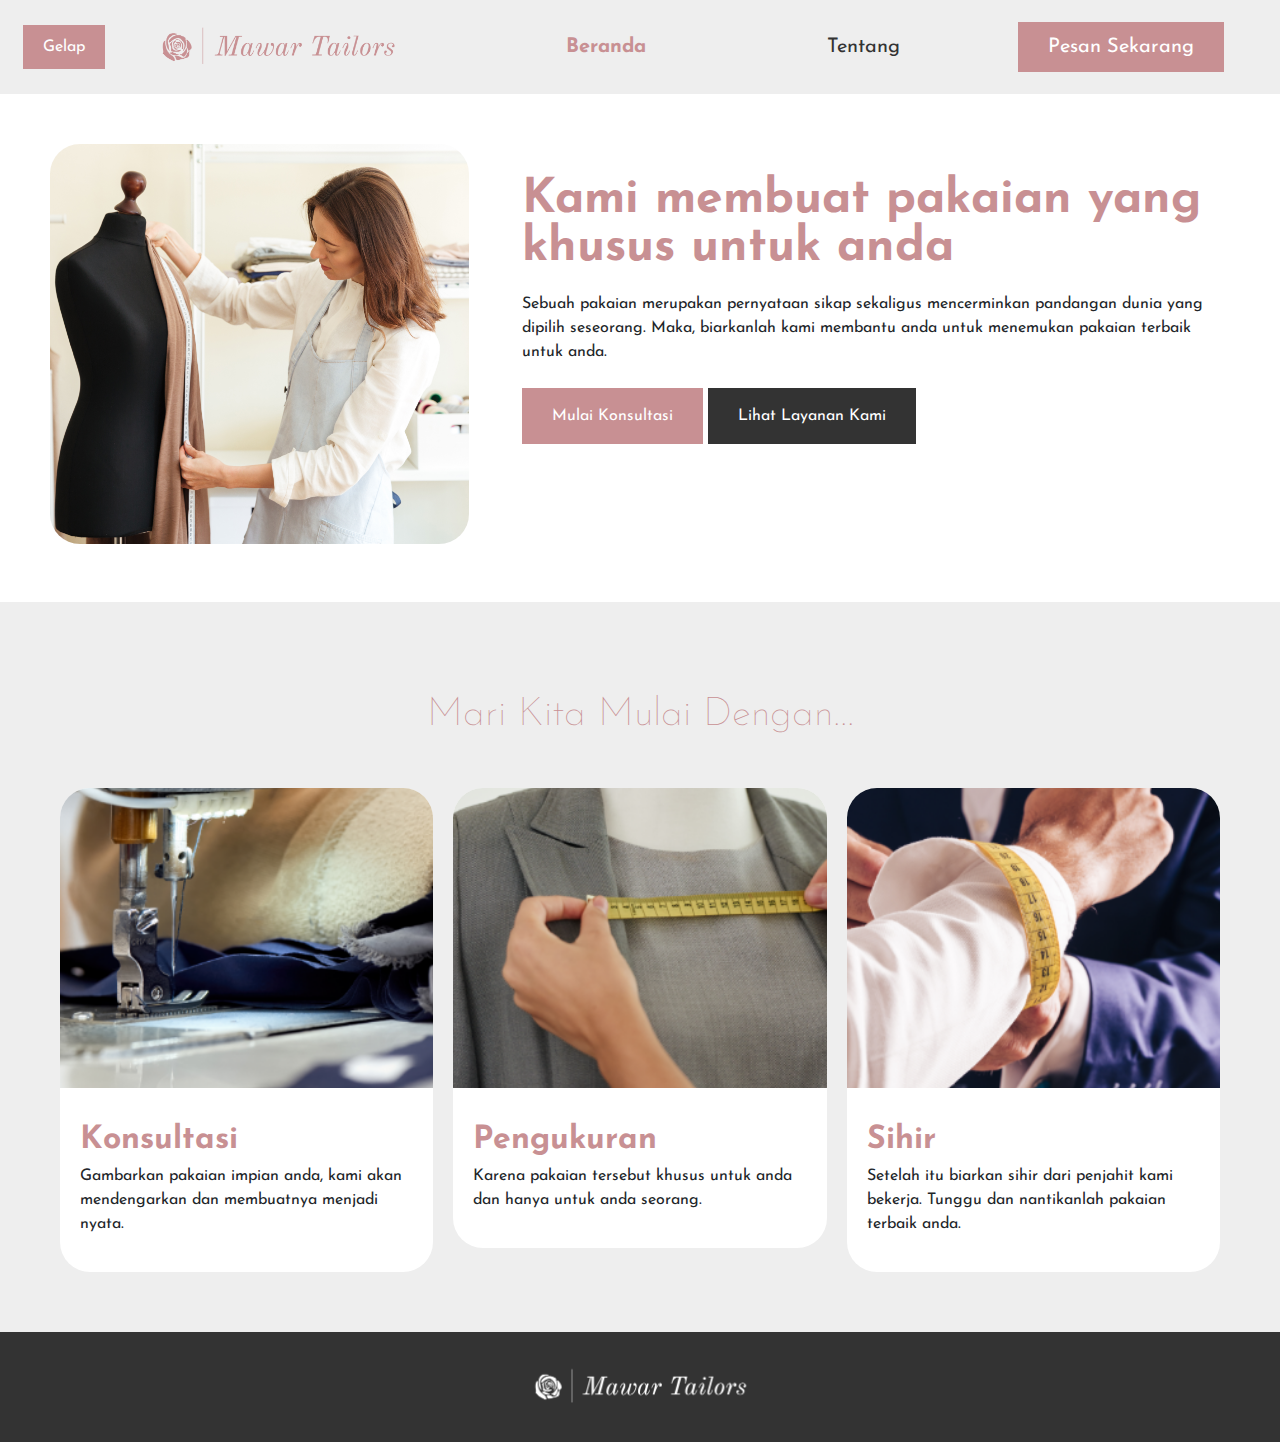
<file: posttest-4/index.html>
<!DOCTYPE html>
<html lang="en" data-theme="light">
<head>
  <meta charset="UTF-8">
  <meta http-equiv="X-UA-Compatible" content="IE=edge">
  <meta name="viewport" content="width=device-width, initial-scale=1.0">
  <title>Alfi Nor Ihsan - Posttest 3</title>

  <link rel="preconnect" href="https://fonts.googleapis.com">
  <link rel="preconnect" href="https://fonts.gstatic.com" crossorigin>
  <link href="https://fonts.googleapis.com/css2?family=Josefin+Sans:ital,wght@0,300;0,400;0,500;0,700;1,300;1,400;1,500;1,700&display=swap" rel="stylesheet">

  <link rel="stylesheet" href="./style.css">
</head>
<body>
  <header class="row">
    <div class="col col-4 d-flex align-items-center justify-content-center">
      <div id="mode-gelap" class="tombol" style="margin-right: 10px; padding: 10px 20px; cursor: pointer;">
        Gelap
      </div>
      <img src="./img/logo.png" id="logo">
    </div>
    <nav class="col col-8">
      <ul class="row">
        <li class="col col-4 d-flex align-items-center justify-content-center">
          <a class="active" href="./index.html">Beranda</a>
        </li>
        <li class="col col-4 d-flex align-items-center justify-content-center">
          <a href="./tentang.html">Tentang</a>
        </li>
        <li class="col col-4 d-flex align-items-center justify-content-center">
          <a id="pesan-sekarang" class="tombol">Pesan Sekarang</a>
        </li>
      </ul>
    </nav>
  </header>

  <main>
    <div id="bagian-atas">
      <div class="row">
        <div class="col col-4">
          <img src="./img/gambar_1.png" alt="" class="gambar">
        </div>
        <div class="col col-8">
          <h1 style="margin-left: 10%;">Kami membuat pakaian yang khusus untuk anda</h1>
          <p style="margin-left: 10%;">Sebuah pakaian merupakan pernyataan sikap sekaligus mencerminkan pandangan dunia yang dipilih seseorang. Maka, biarkanlah kami membantu anda untuk menemukan pakaian terbaik untuk anda.</p>
          <div class="tempat-tombol flex">
            <a style="margin-left: 10%;"href="" class="tombol">Mulai Konsultasi</a>
            <a href="" class="tombol-kedua">Lihat Layanan Kami</a>
          </div>
        </div>
      </div>
    </div>

    <div id="bagian-tengah">
      <h2>Mari Kita Mulai Dengan...</h2>
      <div class="row">
        <div class="col col-4">
          <div class="pembungkus-langkah">
            <div class="langkah-langkah">
              <img src="./img/gambar_2.png" alt="">
              <div class="penjelas-langkah">
                <h2>Konsultasi</h2>
                <p>Gambarkan pakaian impian anda, kami akan mendengarkan dan membuatnya menjadi nyata.</p>
              </div>
              
            </div>
          </div>
        </div>
        <div class="col col-4">
          <div class="pembungkus-langkah">
            <div class="langkah-langkah">
              <img src="./img/gambar_3.png" alt="">
              <div class="penjelas-langkah">
                <h2>Pengukuran</h2>
                <p>Karena pakaian tersebut khusus untuk anda dan hanya untuk anda seorang.</p>
              </div>
            </div>
          </div>
          
        </div>
        <div class="col col-4">
          <div class="pembungkus-langkah">
            <div class="langkah-langkah">
              <img src="./img/gambar_4.png" alt="">
              <div class="penjelas-langkah">
                <h2>Sihir</h2>
                <p>Setelah itu biarkan sihir dari penjahit kami bekerja. Tunggu dan nantikanlah pakaian terbaik anda.</p>
              </div>
            </div>
          </div>
        </div>
      </div>
    </div>
  </main>

  <footer>
    <div class="row">
      <div class="col d-flex align-items-center justify-content-center">
        <img src="./img/logo_dua.png" alt="" class="gambar">
      </div>
    </div>
  </footer>
  <script src="https://code.jquery.com/jquery-3.6.1.min.js" integrity="sha256-o88AwQnZB+VDvE9tvIXrMQaPlFFSUTR+nldQm1LuPXQ=" crossorigin="anonymous"></script>
  <script>
    $(document).ready(function() {
      const darkmodeToggle = document.getElementById('mode-gelap')
      darkmodeToggle.addEventListener('click', function() {
        const theme = $('html').attr('data-theme');
        if(theme == 'light') {
          // * CHANGE TO DARK
          $('html').css({'filter': 'invert(1)'})
          $('img').css({'filter': 'invert(100%)'})

          // DOM
          $('footer').css({'background': '#fff', 'color': '#000'})
          $('.tombol').css({'border-radius': '30px'})
          $('.tombol-kedua').css({'border-radius': '30px'})

          $('html').attr('data-theme', 'dark');
        } else {
          // * CHANGE TO LIGHT
          $('html').removeAttr('style');
          $('img').removeAttr('style');

          // DOM
          $('footer').removeAttr('style');
          $('.tombol').css({'border-radius': '0px'})
          $('.tombol-kedua').css({'border-radius': '0px'})

          darkmodeToggle.innerHTML = 'Gelap'
          $('html').attr('data-theme', 'light')
        }
      });

      $('#pesan-sekarang').click(function() {
        alert('Terima kasih!')
      })
    });
  </script>
</body>
</html>
</file>
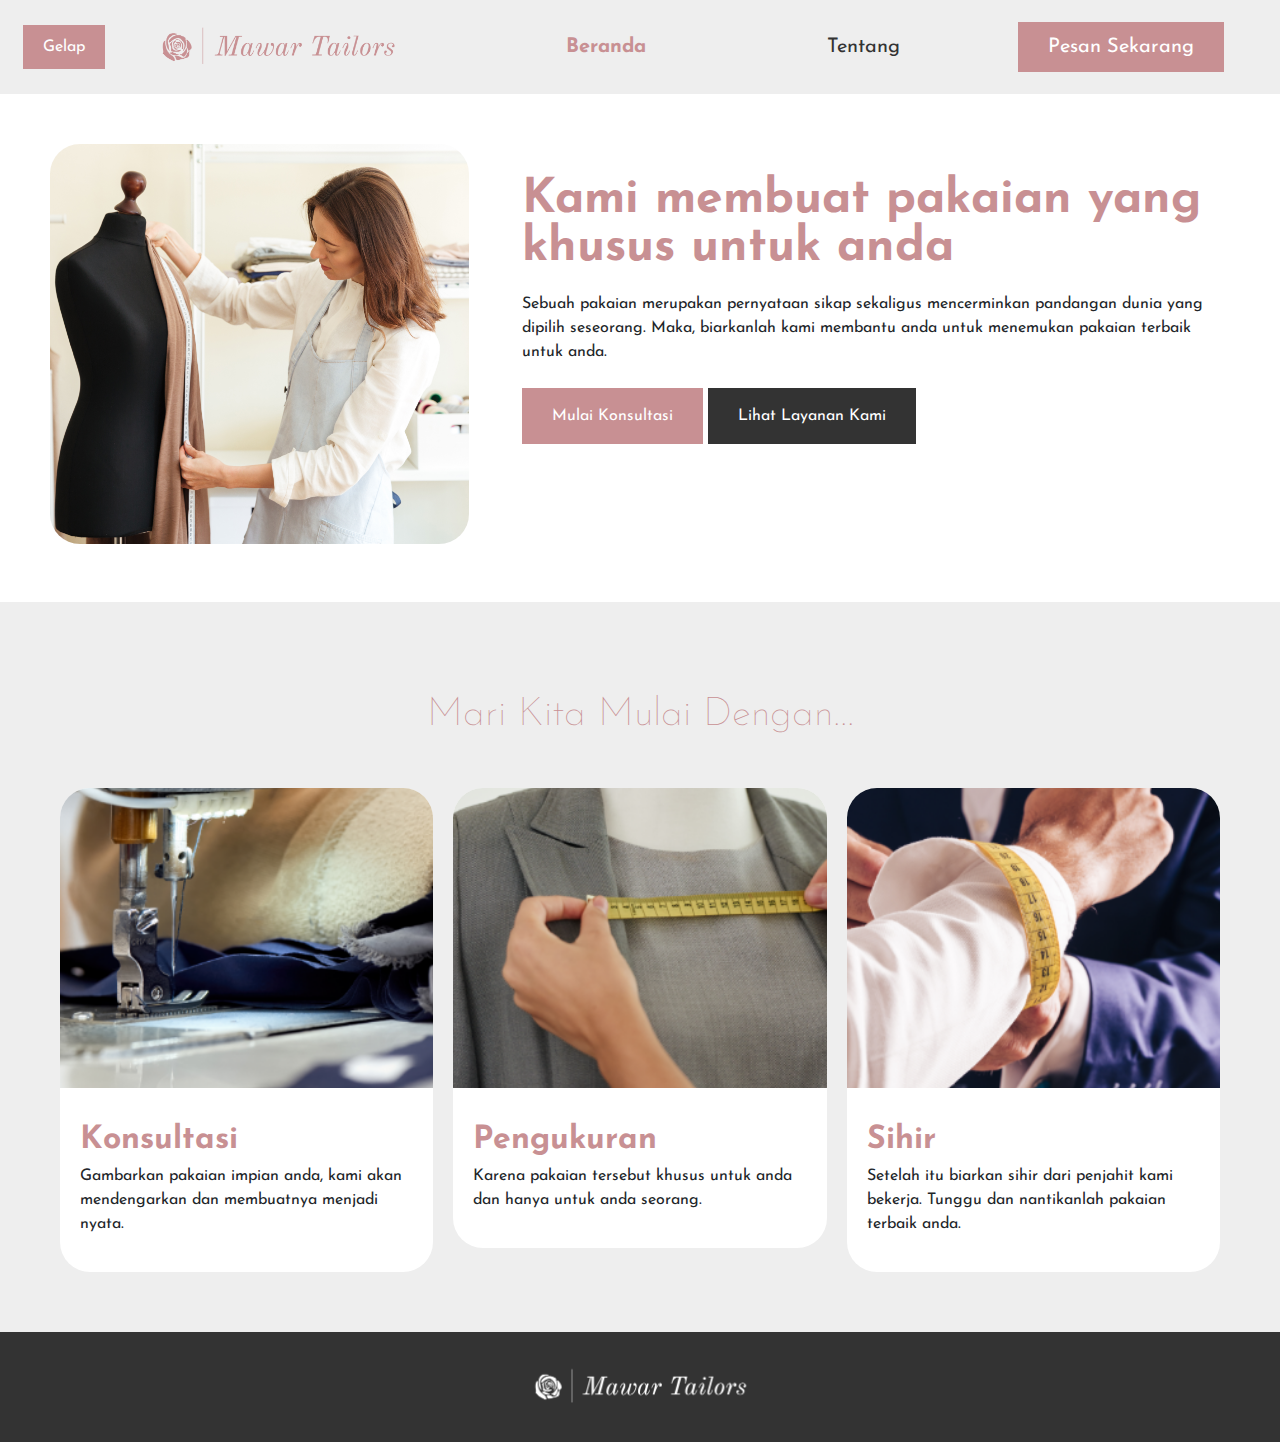
<file: posttest-5/index.html>
<!DOCTYPE html>
<html lang="en" data-theme="light">
<head>
  <meta charset="UTF-8">
  <meta http-equiv="X-UA-Compatible" content="IE=edge">
  <meta name="viewport" content="width=device-width, initial-scale=1.0">
  <title>Alfi Nor Ihsan - Posttest 5</title>

  <link rel="preconnect" href="https://fonts.googleapis.com">
  <link rel="preconnect" href="https://fonts.gstatic.com" crossorigin>
  <link href="https://fonts.googleapis.com/css2?family=Josefin+Sans:ital,wght@0,300;0,400;0,500;0,700;1,300;1,400;1,500;1,700&display=swap" rel="stylesheet">

  <link rel="stylesheet" href="./style.css">
</head>
<body>
  <header class="row">
    <div class="col col-4 d-flex align-items-center justify-content-center">
      <div id="mode-gelap" class="tombol" style="margin-right: 10px; padding: 10px 20px; cursor: pointer;">
        Gelap
      </div>
      <img src="./img/logo.png" id="logo">
    </div>
    <nav class="col col-8">
      <ul class="row">
        <li class="col col-4 d-flex align-items-center justify-content-center">
          <a class="active" href="./index.html">Beranda</a>
        </li>
        <li class="col col-4 d-flex align-items-center justify-content-center">
          <a href="./tentang.html">Tentang</a>
        </li>
        <li class="col col-4 d-flex align-items-center justify-content-center">
          <a id="pesan-sekarang" class="tombol">Pesan Sekarang</a>
        </li>
      </ul>
    </nav>
  </header>

  <main>
    <div id="bagian-atas">
      <div class="row">
        <div class="col col-4">
          <img src="./img/gambar_1.png" alt="" class="gambar">
        </div>
        <div class="col col-8">
          <h1 style="margin-left: 10%;">Kami membuat pakaian yang khusus untuk anda</h1>
          <p style="margin-left: 10%;">Sebuah pakaian merupakan pernyataan sikap sekaligus mencerminkan pandangan dunia yang dipilih seseorang. Maka, biarkanlah kami membantu anda untuk menemukan pakaian terbaik untuk anda.</p>
          <div class="tempat-tombol flex">
            <a style="margin-left: 10%;"href="" class="tombol">Mulai Konsultasi</a>
            <a href="" class="tombol-kedua">Lihat Layanan Kami</a>
          </div>
        </div>
      </div>
    </div>

    <div id="bagian-tengah">
      <h2>Mari Kita Mulai Dengan...</h2>
      <div class="row">
        <div class="col col-4">
          <div class="pembungkus-langkah">
            <div class="langkah-langkah">
              <img src="./img/gambar_2.png" alt="">
              <div class="penjelas-langkah">
                <h2>Konsultasi</h2>
                <p>Gambarkan pakaian impian anda, kami akan mendengarkan dan membuatnya menjadi nyata.</p>
              </div>
              
            </div>
          </div>
        </div>
        <div class="col col-4">
          <div class="pembungkus-langkah">
            <div class="langkah-langkah">
              <img src="./img/gambar_3.png" alt="">
              <div class="penjelas-langkah">
                <h2>Pengukuran</h2>
                <p>Karena pakaian tersebut khusus untuk anda dan hanya untuk anda seorang.</p>
              </div>
            </div>
          </div>
          
        </div>
        <div class="col col-4">
          <div class="pembungkus-langkah">
            <div class="langkah-langkah">
              <img src="./img/gambar_4.png" alt="">
              <div class="penjelas-langkah">
                <h2>Sihir</h2>
                <p>Setelah itu biarkan sihir dari penjahit kami bekerja. Tunggu dan nantikanlah pakaian terbaik anda.</p>
              </div>
            </div>
          </div>
        </div>
      </div>
    </div>
  </main>

  <footer>
    <div class="row">
      <div class="col d-flex align-items-center justify-content-center">
        <img src="./img/logo_dua.png" alt="" class="gambar">
      </div>
    </div>
  </footer>
  <script src="https://code.jquery.com/jquery-3.6.1.min.js" integrity="sha256-o88AwQnZB+VDvE9tvIXrMQaPlFFSUTR+nldQm1LuPXQ=" crossorigin="anonymous"></script>
  <script>
    $(document).ready(function() {
      const darkmodeToggle = document.getElementById('mode-gelap')
      darkmodeToggle.addEventListener('click', function() {
        const theme = $('html').attr('data-theme');
        if(theme == 'light') {
          // * CHANGE TO DARK
          $('html').css({'filter': 'invert(1)'})
          $('img').css({'filter': 'invert(100%)'})

          // DOM
          $('footer').css({'background': '#fff', 'color': '#000'})
          $('.tombol').css({'border-radius': '30px'})
          $('.tombol-kedua').css({'border-radius': '30px'})

          $('html').attr('data-theme', 'dark');
        } else {
          // * CHANGE TO LIGHT
          $('html').removeAttr('style');
          $('img').removeAttr('style');

          // DOM
          $('footer').removeAttr('style');
          $('.tombol').css({'border-radius': '0px'})
          $('.tombol-kedua').css({'border-radius': '0px'})

          darkmodeToggle.innerHTML = 'Gelap'
          $('html').attr('data-theme', 'light')
        }
      });

      $('#pesan-sekarang').click(function() {
        alert('Terima kasih!')
      })
    });
  </script>
</body>
</html>
</file>
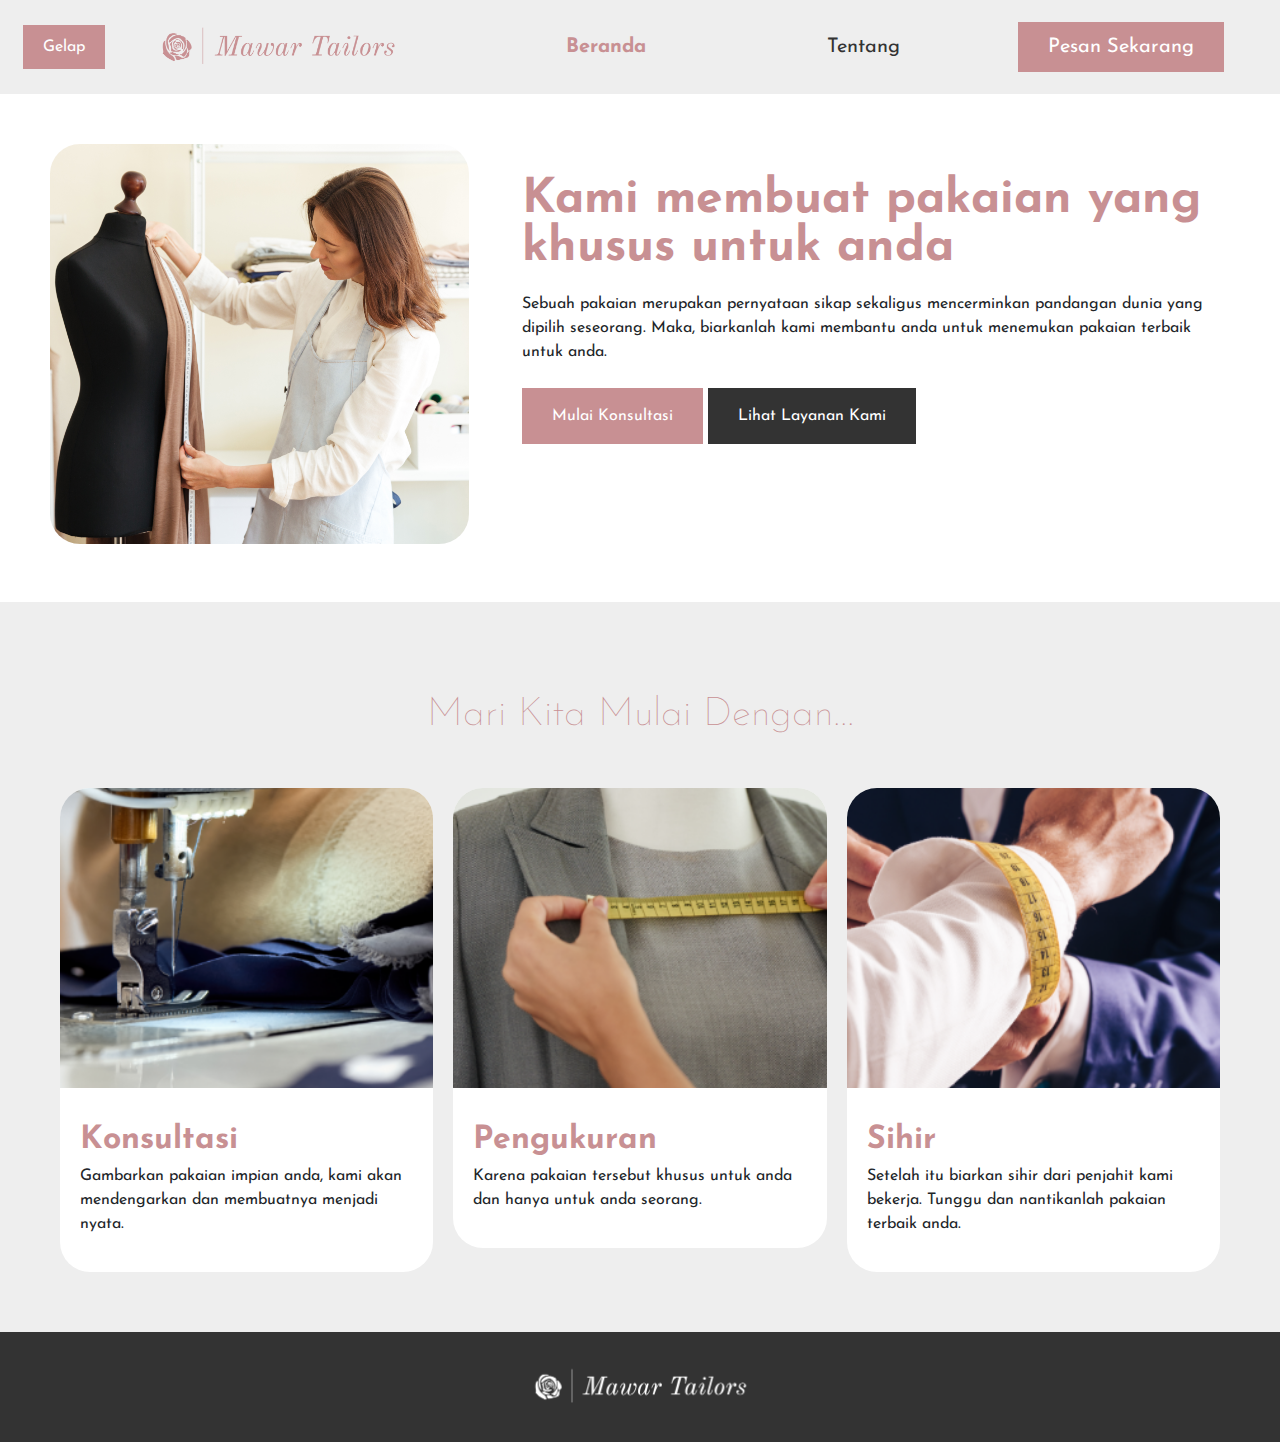
<file: posttest-7/index.html>
<!DOCTYPE html>
<html lang="en" data-theme="light">
<head>
  <meta charset="UTF-8">
  <meta http-equiv="X-UA-Compatible" content="IE=edge">
  <meta name="viewport" content="width=device-width, initial-scale=1.0">
  <title>Alfi Nor Ihsan - Posttest 7</title>

  <link rel="preconnect" href="https://fonts.googleapis.com">
  <link rel="preconnect" href="https://fonts.gstatic.com" crossorigin>
  <link href="https://fonts.googleapis.com/css2?family=Josefin+Sans:ital,wght@0,300;0,400;0,500;0,700;1,300;1,400;1,500;1,700&display=swap" rel="stylesheet">

  <link rel="stylesheet" href="./style.css">
</head>
<body>
  <header class="row">
    <div class="col col-4 d-flex align-items-center justify-content-center">
      <div id="mode-gelap" class="tombol" style="margin-right: 10px; padding: 10px 20px; cursor: pointer;">
        Gelap
      </div>
      <img src="./img/logo.png" id="logo">
    </div>
    <nav class="col col-8">
      <ul class="row">
        <li class="col col-4 d-flex align-items-center justify-content-center">
          <a class="active" href="./index.html">Beranda</a>
        </li>
        <li class="col col-4 d-flex align-items-center justify-content-center">
          <a href="./tentang.html">Tentang</a>
        </li>
        <li class="col col-4 d-flex align-items-center justify-content-center">
          <a id="pesan-sekarang" class="tombol">Pesan Sekarang</a>
        </li>
      </ul>
    </nav>
  </header>

  <main>
    <div id="bagian-atas">
      <div class="row">
        <div class="col col-4">
          <img src="./img/gambar_1.png" alt="" class="gambar">
        </div>
        <div class="col col-8">
          <h1 style="margin-left: 10%;">Kami membuat pakaian yang khusus untuk anda</h1>
          <p style="margin-left: 10%;">Sebuah pakaian merupakan pernyataan sikap sekaligus mencerminkan pandangan dunia yang dipilih seseorang. Maka, biarkanlah kami membantu anda untuk menemukan pakaian terbaik untuk anda.</p>
          <div class="tempat-tombol flex">
            <a style="margin-left: 10%;"href="" class="tombol">Mulai Konsultasi</a>
            <a href="" class="tombol-kedua">Lihat Layanan Kami</a>
          </div>
        </div>
      </div>
    </div>

    <div id="bagian-tengah">
      <h2>Mari Kita Mulai Dengan...</h2>
      <div class="row">
        <div class="col col-4">
          <div class="pembungkus-langkah">
            <div class="langkah-langkah">
              <img src="./img/gambar_2.png" alt="">
              <div class="penjelas-langkah">
                <h2>Konsultasi</h2>
                <p>Gambarkan pakaian impian anda, kami akan mendengarkan dan membuatnya menjadi nyata.</p>
              </div>
              
            </div>
          </div>
        </div>
        <div class="col col-4">
          <div class="pembungkus-langkah">
            <div class="langkah-langkah">
              <img src="./img/gambar_3.png" alt="">
              <div class="penjelas-langkah">
                <h2>Pengukuran</h2>
                <p>Karena pakaian tersebut khusus untuk anda dan hanya untuk anda seorang.</p>
              </div>
            </div>
          </div>
          
        </div>
        <div class="col col-4">
          <div class="pembungkus-langkah">
            <div class="langkah-langkah">
              <img src="./img/gambar_4.png" alt="">
              <div class="penjelas-langkah">
                <h2>Sihir</h2>
                <p>Setelah itu biarkan sihir dari penjahit kami bekerja. Tunggu dan nantikanlah pakaian terbaik anda.</p>
              </div>
            </div>
          </div>
        </div>
      </div>
    </div>
  </main>

  <footer>
    <div class="row">
      <div class="col d-flex align-items-center justify-content-center">
        <img src="./img/logo_dua.png" alt="" class="gambar">
      </div>
    </div>
  </footer>
  <script src="https://code.jquery.com/jquery-3.6.1.min.js" integrity="sha256-o88AwQnZB+VDvE9tvIXrMQaPlFFSUTR+nldQm1LuPXQ=" crossorigin="anonymous"></script>
  <script>
    $(document).ready(function() {
      const darkmodeToggle = document.getElementById('mode-gelap')
      darkmodeToggle.addEventListener('click', function() {
        const theme = $('html').attr('data-theme');
        if(theme == 'light') {
          // * CHANGE TO DARK
          $('html').css({'filter': 'invert(1)'})
          $('img').css({'filter': 'invert(100%)'})

          // DOM
          $('footer').css({'background': '#fff', 'color': '#000'})
          $('.tombol').css({'border-radius': '30px'})
          $('.tombol-kedua').css({'border-radius': '30px'})

          $('html').attr('data-theme', 'dark');
        } else {
          // * CHANGE TO LIGHT
          $('html').removeAttr('style');
          $('img').removeAttr('style');

          // DOM
          $('footer').removeAttr('style');
          $('.tombol').css({'border-radius': '0px'})
          $('.tombol-kedua').css({'border-radius': '0px'})

          darkmodeToggle.innerHTML = 'Gelap'
          $('html').attr('data-theme', 'light')
        }
      });

      $('#pesan-sekarang').click(function() {
        alert('Terima kasih!')
      })
    });
  </script>
</body>
</html>
</file>
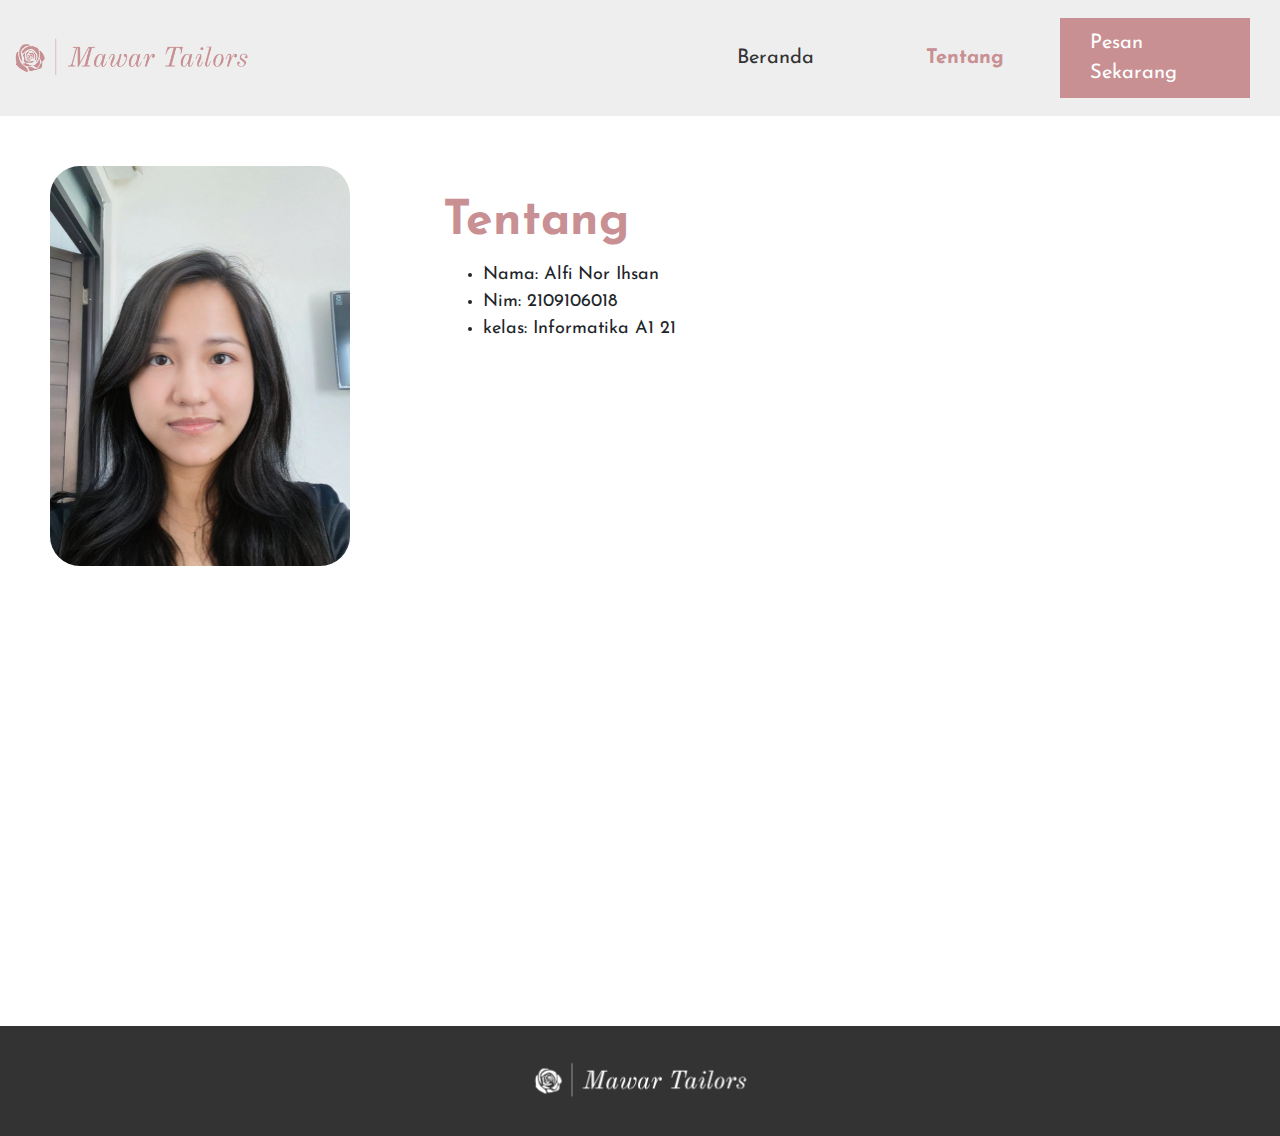
<file: posttest-4/tentang.html>
<!DOCTYPE html>
<html lang="en">
<head>
  <meta charset="UTF-8">
  <meta http-equiv="X-UA-Compatible" content="IE=edge">
  <meta name="viewport" content="width=device-width, initial-scale=1.0">
  <title>Alfi Nor Ihsan - Posttest 2</title>

  <link rel="preconnect" href="https://fonts.googleapis.com">
  <link rel="preconnect" href="https://fonts.gstatic.com" crossorigin>
  <link href="https://fonts.googleapis.com/css2?family=Josefin+Sans:ital,wght@0,300;0,400;0,500;0,700;1,300;1,400;1,500;1,700&display=swap" rel="stylesheet">

  <link rel="stylesheet" href="./style.css">
</head>
<body>
  <header class="row">
    <div class="col col-2 d-flex align-items-center justify-content-center">
      <img src="./img/logo.png" id="logo">
    </div>
    <nav class="col col-6">
      <ul class="row">
        <li class="col col-4 d-flex align-items-center justify-content-center">
          <a href="">Beranda</a>
        </li>
        <li class="col col-4 d-flex align-items-center justify-content-center">
          <a class="active"  href="">Tentang</a>
        </li>
        <li class="col col-4 d-flex align-items-center justify-content-center">
          <a href="" class="tombol">Pesan Sekarang</a>
        </li>
      </ul>
    </nav>
  </header>

  <main>
    <div id="tentang">
      <div class="row">
        <div class="col col-4">
          <img src="./img/gambar_5.jpeg" alt="" class="gambar">
        </div>
        <div class="col col-8">
          <h1>Tentang</h1>
          <ul>
            <li>Nama: Alfi Nor Ihsan</li>
            <li>Nim: 2109106018</li>
            <li>kelas: Informatika A1 21 </li>
          </ul>
        </div>
      </div>
    </div>
  </main>

  <footer>
    <div class="row">
      <div class="col d-flex align-items-center justify-content-center">
        <img src="./img/logo_dua.png" alt="" class="gambar">
      </div>
    </div>
  </footer>
</body>
</html>
</file>
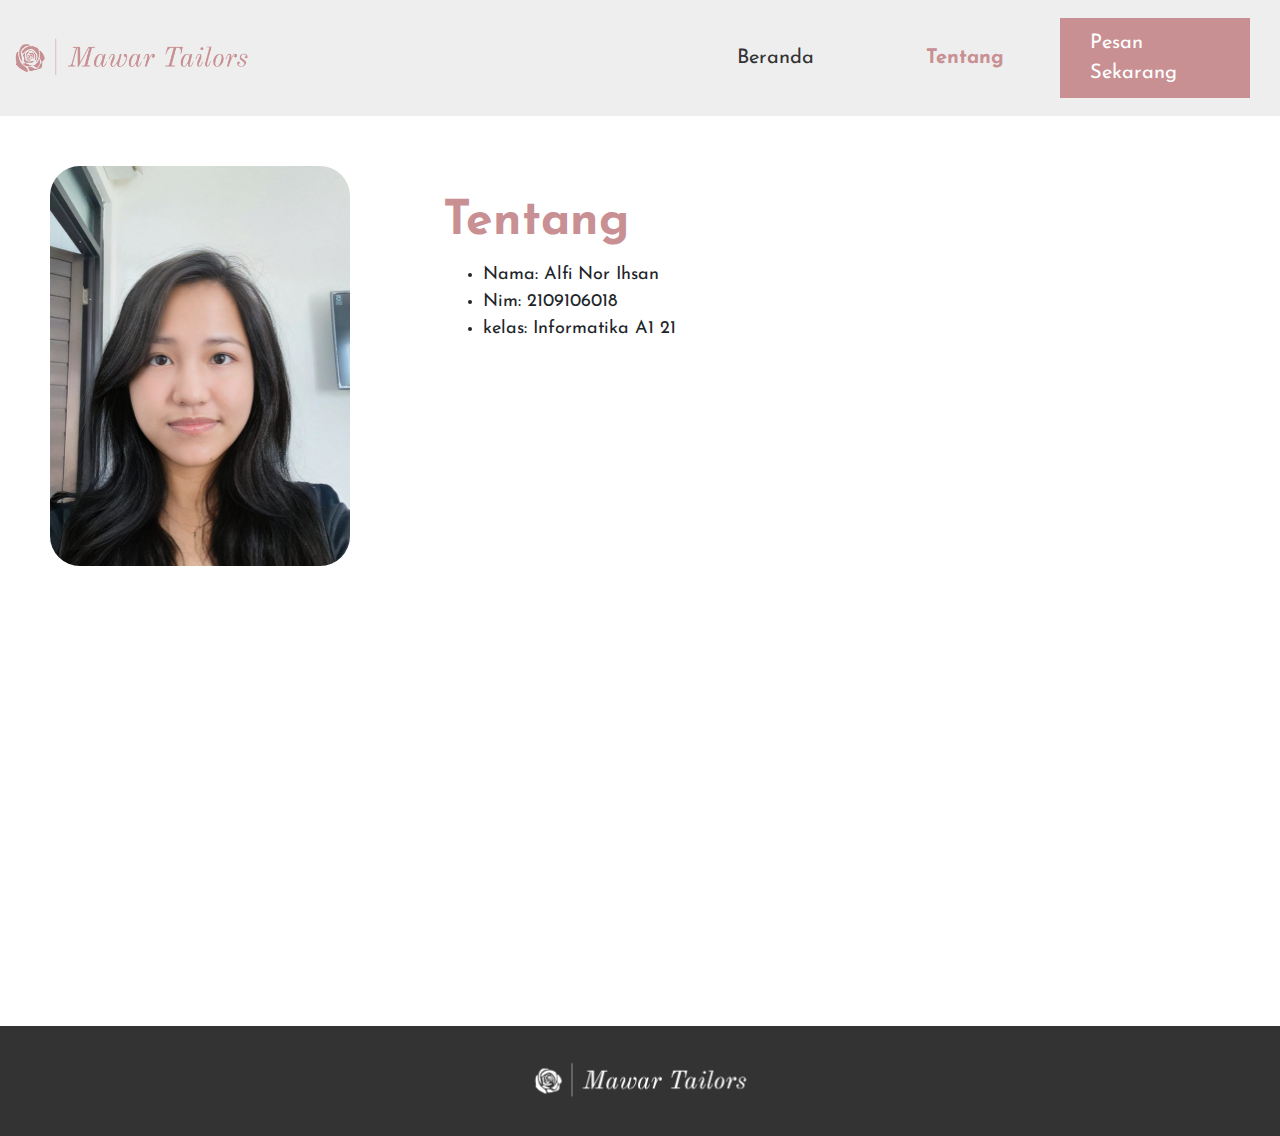
<file: posttest-5/tentang.html>
<!DOCTYPE html>
<html lang="en">
<head>
  <meta charset="UTF-8">
  <meta http-equiv="X-UA-Compatible" content="IE=edge">
  <meta name="viewport" content="width=device-width, initial-scale=1.0">
  <title>Alfi Nor Ihsan - Posttest 5</title>

  <link rel="preconnect" href="https://fonts.googleapis.com">
  <link rel="preconnect" href="https://fonts.gstatic.com" crossorigin>
  <link href="https://fonts.googleapis.com/css2?family=Josefin+Sans:ital,wght@0,300;0,400;0,500;0,700;1,300;1,400;1,500;1,700&display=swap" rel="stylesheet">

  <link rel="stylesheet" href="./style.css">
</head>
<body>
  <header class="row">
    <div class="col col-2 d-flex align-items-center justify-content-center">
      <img src="./img/logo.png" id="logo">
    </div>
    <nav class="col col-6">
      <ul class="row">
        <li class="col col-4 d-flex align-items-center justify-content-center">
          <a href="">Beranda</a>
        </li>
        <li class="col col-4 d-flex align-items-center justify-content-center">
          <a class="active"  href="">Tentang</a>
        </li>
        <li class="col col-4 d-flex align-items-center justify-content-center">
          <a href="" class="tombol">Pesan Sekarang</a>
        </li>
      </ul>
    </nav>
  </header>

  <main>
    <div id="tentang">
      <div class="row">
        <div class="col col-4">
          <img src="./img/gambar_5.jpeg" alt="" class="gambar">
        </div>
        <div class="col col-8">
          <h1>Tentang</h1>
          <ul>
            <li>Nama: Alfi Nor Ihsan</li>
            <li>Nim: 2109106018</li>
            <li>kelas: Informatika A1 21 </li>
          </ul>
        </div>
      </div>
    </div>
  </main>

  <footer>
    <div class="row">
      <div class="col d-flex align-items-center justify-content-center">
        <img src="./img/logo_dua.png" alt="" class="gambar">
      </div>
    </div>
  </footer>
</body>
</html>
</file>
<file: posttest-4/style.css>
:root {
  --primary: #c89093;
  --secondary: #ecd9db;
  --text: #333;
}

.row {
  display: flex;
  flex-wrap: wrap;
}

.col, 
.col-1, .col-2, .col-3, .col-4, .col-5, .col-6, .col-7, .col-8, .col-9, .col-10, .col-11, .col-12 {
  position: relative;
  width: 100%;
}

.col {
  flex: 0 0 100%;
  max-width: 100%;
}

@media (min-width: 768px) {
  .col-1 {
    flex: 0 0 8.333333%;
    max-width: 8.333333%;
  }
  .col-2 {
    flex: 0 0 16.666667%;
    max-width: 16.666667%;
  }
  .col-3 {
    flex: 0 0 25%;
    max-width: 25%;
  }
  .col-4 {
    flex: 0 0 33.333333%;
    max-width: 33.333333%;
  }
  .col-5 {
    flex: 0 0 41.666667%;
    max-width: 41.666667%;
  }
  .col-6 {
    flex: 0 0 50%;
    max-width: 50%;
  }
  .col-7 {
    flex: 0 0 58.333333%;
    max-width: 58.333333%;
  }
  .col-8 {
    flex: 0 0 66.666667%;
    max-width: 66.666667%;
  }
  .col-9 {
    flex: 0 0 75%;
    max-width: 75%;
  }
  .col-10 {
    flex: 0 0 83.333333%;
    max-width: 83.333333%;
  }
  .col-11 {
    flex: 0 0 91.666667%;
    max-width: 91.666667%;
  }
  .col-12 {
    flex: 0 0 100%;
    max-width: 100%;
  }
}

.d-flex {
  display: flex!important;
}

.justify-content-start {
  justify-content: flex-start !important;
}

.justify-content-end {
  justify-content: flex-end !important;
}

.justify-content-center {
  justify-content: center !important;
}

.justify-content-between {
  justify-content: space-between !important;
}

.justify-content-around {
  justify-content: space-around !important;
}

.align-items-start {
  align-items: flex-start !important;
}

.align-items-end {
  align-items: flex-end !important;
}

.align-items-center {
  align-items: center !important;
}

.align-items-baseline {
  align-items: baseline !important;
}

.align-items-stretch {
  align-items: stretch !important;
}

.align-content-start {
  align-content: flex-start !important;
}

.align-content-end {
  align-content: flex-end !important;
}

.align-content-center {
  align-content: center !important;
}

.align-content-between {
  align-content: space-between !important;
}

body {
  margin: 0;
  font-family: 'Josefin Sans', sans-serif!important;
  font-size: 1rem;
  font-weight: 400;
  line-height: 1.5;
  color: #212529;
  text-align: left;
  background-color: #fff;
}

a {
  text-decoration: none!important;
  color: var(--text)!important;
}


.tombol {
  padding: 20px 30px;
  background: var(--primary);
  color: #fff!important;
  border: 0px;
}

.tombol-kedua {
  padding: 20px 30px;
  background: #333;
  color: #fff!important;
}

header {
  background: #eee;
  display: flex;
  align-items: center;
  justify-content: space-between;
  padding: 2px 30px;
}
header #logo {
  height: 90px;
}

header nav {
  height: 100%;
  display: flex;
  gap: 20px;
}

header nav ul {
  list-style-type: none;
  flex: 1;
}

header nav ul li {
  font-size: 20px;
  position: relative;
}

header nav ul li a {
  text-decoration: none!important;
}

header nav ul li a.active {
  font-weight: bold;
  color: var(--primary)!important;
}

header nav .tombol {
  padding: 10px 30px;
}

#bagian-atas,
#bagian-tengah {
  padding: 50px;
}

#bagian-atas img {
  height: 400px;
  border-radius: 30px;
}

#bagian-atas h1 {
  color: var(--primary);
  font-size: 3rem;
  margin-bottom: 0px!important;
  line-height: 3rem!important;
}

#bagian-atas p {
  margin-top: 20px!important;
}

#bagian-atas .tempat-tombol {
  margin-top: 2.5rem;
}

#bagian-tengah {
  background: #eee;
}

#bagian-tengah h2 {
  font-weight: lighter;
  font-size: 2.5rem;
  text-align: center;
  color: var(--primary);
}

#bagian-tengah .pembungkus-langkah {
  padding: 10px;
}

#bagian-tengah .langkah-langkah {
  background: #fff;
  border-radius: 30px;
}

#bagian-tengah .langkah-langkah img {
  width: 100%;
  border-top-left-radius: 30px;
  border-top-right-radius: 30px;
  background-size: cover;
  object-fit: cover;
  height: 300px;
}

#bagian-tengah .langkah-langkah .penjelas-langkah {
  padding: 20px;
}

#bagian-tengah .langkah-langkah h2 {
  margin: 0px;
  text-align: left;
  font-weight: bold;
  font-size: 2rem;
}

#bagian-tengah .langkah-langkah p {
  margin-top: 0px;
  font-weight: 400;
}

#tentang {
  min-height: 90vh;
  padding: 50px;
}

#tentang img {
  height: 400px;
  border-radius: 30px;
}

#tentang h1 {
  color: var(--primary);
  font-size: 3rem;
  margin-bottom: 0px!important;
  line-height: 3rem!important;
}

#tentang p {
  margin-top: 20px!important;
}

#tentang ul li {
  font-size: 18px;
}

footer {
  background: #333;
  padding: 10px 0px;
}

footer img {
  height: 90px;
}

footer p {
  margin: 0px!important;
  color: #fff;
}
form {
  margin-top: 30px;
  width: 600px;
}
form .form-control {
  display: flex;
  margin-bottom: 20px;
}
form .form-control label {
  color: var(--primary);
  min-width: 170px;
}
form .form-control input,
form .form-control select {
  width: 100%;
}
</file>
<file: posttest-5/style.css>
:root {
  --primary: #c89093;
  --secondary: #ecd9db;
  --text: #333;
}

.row {
  display: flex;
  flex-wrap: wrap;
}

.col, 
.col-1, .col-2, .col-3, .col-4, .col-5, .col-6, .col-7, .col-8, .col-9, .col-10, .col-11, .col-12 {
  position: relative;
  width: 100%;
}

.col {
  flex: 0 0 100%;
  max-width: 100%;
}

@media (min-width: 768px) {
  .col-1 {
    flex: 0 0 8.333333%;
    max-width: 8.333333%;
  }
  .col-2 {
    flex: 0 0 16.666667%;
    max-width: 16.666667%;
  }
  .col-3 {
    flex: 0 0 25%;
    max-width: 25%;
  }
  .col-4 {
    flex: 0 0 33.333333%;
    max-width: 33.333333%;
  }
  .col-5 {
    flex: 0 0 41.666667%;
    max-width: 41.666667%;
  }
  .col-6 {
    flex: 0 0 50%;
    max-width: 50%;
  }
  .col-7 {
    flex: 0 0 58.333333%;
    max-width: 58.333333%;
  }
  .col-8 {
    flex: 0 0 66.666667%;
    max-width: 66.666667%;
  }
  .col-9 {
    flex: 0 0 75%;
    max-width: 75%;
  }
  .col-10 {
    flex: 0 0 83.333333%;
    max-width: 83.333333%;
  }
  .col-11 {
    flex: 0 0 91.666667%;
    max-width: 91.666667%;
  }
  .col-12 {
    flex: 0 0 100%;
    max-width: 100%;
  }
}

.d-flex {
  display: flex!important;
}

.justify-content-start {
  justify-content: flex-start !important;
}

.justify-content-end {
  justify-content: flex-end !important;
}

.justify-content-center {
  justify-content: center !important;
}

.justify-content-between {
  justify-content: space-between !important;
}

.justify-content-around {
  justify-content: space-around !important;
}

.align-items-start {
  align-items: flex-start !important;
}

.align-items-end {
  align-items: flex-end !important;
}

.align-items-center {
  align-items: center !important;
}

.align-items-baseline {
  align-items: baseline !important;
}

.align-items-stretch {
  align-items: stretch !important;
}

.align-content-start {
  align-content: flex-start !important;
}

.align-content-end {
  align-content: flex-end !important;
}

.align-content-center {
  align-content: center !important;
}

.align-content-between {
  align-content: space-between !important;
}

body {
  margin: 0;
  font-family: 'Josefin Sans', sans-serif!important;
  font-size: 1rem;
  font-weight: 400;
  line-height: 1.5;
  color: #212529;
  text-align: left;
  background-color: #fff;
}

a {
  text-decoration: none!important;
  color: var(--text)!important;
}


.tombol {
  padding: 20px 30px;
  background: var(--primary);
  color: #fff!important;
  border: 0px;
}

.tombol-kedua {
  padding: 20px 30px;
  background: #333;
  color: #fff!important;
}

header {
  background: #eee;
  display: flex;
  align-items: center;
  justify-content: space-between;
  padding: 2px 30px;
}
header #logo {
  height: 90px;
}

header nav {
  height: 100%;
  display: flex;
  gap: 20px;
}

header nav ul {
  list-style-type: none;
  flex: 1;
}

header nav ul li {
  font-size: 20px;
  position: relative;
}

header nav ul li a {
  text-decoration: none!important;
}

header nav ul li a.active {
  font-weight: bold;
  color: var(--primary)!important;
}

header nav .tombol {
  padding: 10px 30px;
}

#bagian-atas,
#bagian-tengah {
  padding: 50px;
}

#bagian-atas img {
  height: 400px;
  border-radius: 30px;
}

#bagian-atas h1 {
  color: var(--primary);
  font-size: 3rem;
  margin-bottom: 0px!important;
  line-height: 3rem!important;
}

#bagian-atas p {
  margin-top: 20px!important;
}

#bagian-atas .tempat-tombol {
  margin-top: 2.5rem;
}

#bagian-tengah {
  background: #eee;
}

#bagian-tengah h2 {
  font-weight: lighter;
  font-size: 2.5rem;
  text-align: center;
  color: var(--primary);
}

#bagian-tengah .pembungkus-langkah {
  padding: 10px;
}

#bagian-tengah .langkah-langkah {
  background: #fff;
  border-radius: 30px;
}

#bagian-tengah .langkah-langkah img {
  width: 100%;
  border-top-left-radius: 30px;
  border-top-right-radius: 30px;
  background-size: cover;
  object-fit: cover;
  height: 300px;
}

#bagian-tengah .langkah-langkah .penjelas-langkah {
  padding: 20px;
}

#bagian-tengah .langkah-langkah h2 {
  margin: 0px;
  text-align: left;
  font-weight: bold;
  font-size: 2rem;
}

#bagian-tengah .langkah-langkah p {
  margin-top: 0px;
  font-weight: 400;
}

#tentang {
  min-height: 90vh;
  padding: 50px;
}

#tentang img {
  height: 400px;
  border-radius: 30px;
}

#tentang h1 {
  color: var(--primary);
  font-size: 3rem;
  margin-bottom: 0px!important;
  line-height: 3rem!important;
}

#tentang p {
  margin-top: 20px!important;
}

#tentang ul li {
  font-size: 18px;
}

footer {
  background: #333;
  padding: 10px 0px;
}

footer img {
  height: 90px;
}

footer p {
  margin: 0px!important;
  color: #fff;
}
form {
  margin-top: 30px;
  width: 600px;
}
form .form-control {
  display: flex;
  margin-bottom: 20px;
}
form .form-control label {
  color: var(--primary);
  min-width: 170px;
}
form .form-control input,
form .form-control select {
  width: 100%;
}

table {
  width: 100%;
  margin-top: 10px;
}

table thead tr th {
  background: var(--primary);
  color: #fff;
  padding: 10px 15px;
}

table tbody tr td {
  color: #333;
  padding: 10px 15px;
}

table tbody tr td .edit-btn {
  color: #f48e4a!important;
  font-weight: bold;
  margin-right: 10px;
}

table tbody tr td .delete-btn {
  color: #f44a4a!important;
  font-weight: bold;
  margin-right: 10px;
}
</file>
<file: posttest-7/style.css>
:root {
  --primary: #c89093;
  --secondary: #ecd9db;
  --text: #333;
}

.row {
  display: flex;
  flex-wrap: wrap;
}

.col, 
.col-1, .col-2, .col-3, .col-4, .col-5, .col-6, .col-7, .col-8, .col-9, .col-10, .col-11, .col-12 {
  position: relative;
  width: 100%;
}

.col {
  flex: 0 0 100%;
  max-width: 100%;
}

@media (min-width: 768px) {
  .col-1 {
    flex: 0 0 8.333333%;
    max-width: 8.333333%;
  }
  .col-2 {
    flex: 0 0 16.666667%;
    max-width: 16.666667%;
  }
  .col-3 {
    flex: 0 0 25%;
    max-width: 25%;
  }
  .col-4 {
    flex: 0 0 33.333333%;
    max-width: 33.333333%;
  }
  .col-5 {
    flex: 0 0 41.666667%;
    max-width: 41.666667%;
  }
  .col-6 {
    flex: 0 0 50%;
    max-width: 50%;
  }
  .col-7 {
    flex: 0 0 58.333333%;
    max-width: 58.333333%;
  }
  .col-8 {
    flex: 0 0 66.666667%;
    max-width: 66.666667%;
  }
  .col-9 {
    flex: 0 0 75%;
    max-width: 75%;
  }
  .col-10 {
    flex: 0 0 83.333333%;
    max-width: 83.333333%;
  }
  .col-11 {
    flex: 0 0 91.666667%;
    max-width: 91.666667%;
  }
  .col-12 {
    flex: 0 0 100%;
    max-width: 100%;
  }
}

.d-flex {
  display: flex!important;
}

.justify-content-start {
  justify-content: flex-start !important;
}

.justify-content-end {
  justify-content: flex-end !important;
}

.justify-content-center {
  justify-content: center !important;
}

.justify-content-between {
  justify-content: space-between !important;
}

.justify-content-around {
  justify-content: space-around !important;
}

.align-items-start {
  align-items: flex-start !important;
}

.align-items-end {
  align-items: flex-end !important;
}

.align-items-center {
  align-items: center !important;
}

.align-items-baseline {
  align-items: baseline !important;
}

.align-items-stretch {
  align-items: stretch !important;
}

.align-content-start {
  align-content: flex-start !important;
}

.align-content-end {
  align-content: flex-end !important;
}

.align-content-center {
  align-content: center !important;
}

.align-content-between {
  align-content: space-between !important;
}

body {
  margin: 0;
  font-family: 'Josefin Sans', sans-serif!important;
  font-size: 1rem;
  font-weight: 400;
  line-height: 1.5;
  color: #212529;
  text-align: left;
  background-color: #fff;
}

a {
  text-decoration: none!important;
  color: var(--text)!important;
}


.tombol {
  padding: 20px 30px;
  background: var(--primary);
  color: #fff!important;
  border: 0px;
}

.tombol-kedua {
  padding: 20px 30px;
  background: #333;
  color: #fff!important;
}

header {
  background: #eee;
  display: flex;
  align-items: center;
  justify-content: space-between;
  padding: 2px 30px;
}
header #logo {
  height: 90px;
}

header nav {
  height: 100%;
  display: flex;
  gap: 20px;
}

header nav ul {
  list-style-type: none;
  flex: 1;
}

header nav ul li {
  font-size: 20px;
  position: relative;
}

header nav ul li a {
  text-decoration: none!important;
}

header nav ul li a.active {
  font-weight: bold;
  color: var(--primary)!important;
}

header nav .tombol {
  padding: 10px 30px;
}

#bagian-atas,
#bagian-tengah {
  padding: 50px;
}

#bagian-atas img {
  height: 400px;
  border-radius: 30px;
}

#bagian-atas h1 {
  color: var(--primary);
  font-size: 3rem;
  margin-bottom: 0px!important;
  line-height: 3rem!important;
}

#bagian-atas p {
  margin-top: 20px!important;
}

#bagian-atas .tempat-tombol {
  margin-top: 2.5rem;
}

#bagian-tengah {
  background: #eee;
}

#bagian-tengah h2 {
  font-weight: lighter;
  font-size: 2.5rem;
  text-align: center;
  color: var(--primary);
}

#bagian-tengah .pembungkus-langkah {
  padding: 10px;
}

#bagian-tengah .langkah-langkah {
  background: #fff;
  border-radius: 30px;
}

#bagian-tengah .langkah-langkah img {
  width: 100%;
  border-top-left-radius: 30px;
  border-top-right-radius: 30px;
  background-size: cover;
  object-fit: cover;
  height: 300px;
}

#bagian-tengah .langkah-langkah .penjelas-langkah {
  padding: 20px;
}

#bagian-tengah .langkah-langkah h2 {
  margin: 0px;
  text-align: left;
  font-weight: bold;
  font-size: 2rem;
}

#bagian-tengah .langkah-langkah p {
  margin-top: 0px;
  font-weight: 400;
}

#tentang {
  min-height: 90vh;
  padding: 50px;
}

#tentang img {
  height: 400px;
  border-radius: 30px;
}

#tentang h1 {
  color: var(--primary);
  font-size: 3rem;
  margin-bottom: 0px!important;
  line-height: 3rem!important;
}

#tentang p {
  margin-top: 20px!important;
}

#tentang ul li {
  font-size: 18px;
}

footer {
  background: #333;
  padding: 10px 0px;
}

footer img {
  height: 90px;
}

footer p {
  margin: 0px!important;
  color: #fff;
}
form {
  margin-top: 30px;
  width: 600px;
}
form .form-control {
  display: flex;
  margin-bottom: 20px;
}
form .form-control label {
  color: var(--primary);
  min-width: 170px;
}
form .form-control input,
form .form-control select {
  width: 100%;
}

table {
  width: 100%;
  margin-top: 10px;
}

table thead tr th {
  background: var(--primary);
  color: #fff;
  padding: 10px 15px;
}

table tbody tr td {
  color: #333;
  padding: 10px 15px;
}

table tbody tr td .edit-btn {
  color: #f48e4a!important;
  font-weight: bold;
  margin-right: 10px;
}

table tbody tr td .delete-btn {
  color: #f44a4a!important;
  font-weight: bold;
  margin-right: 10px;
}
</file>
